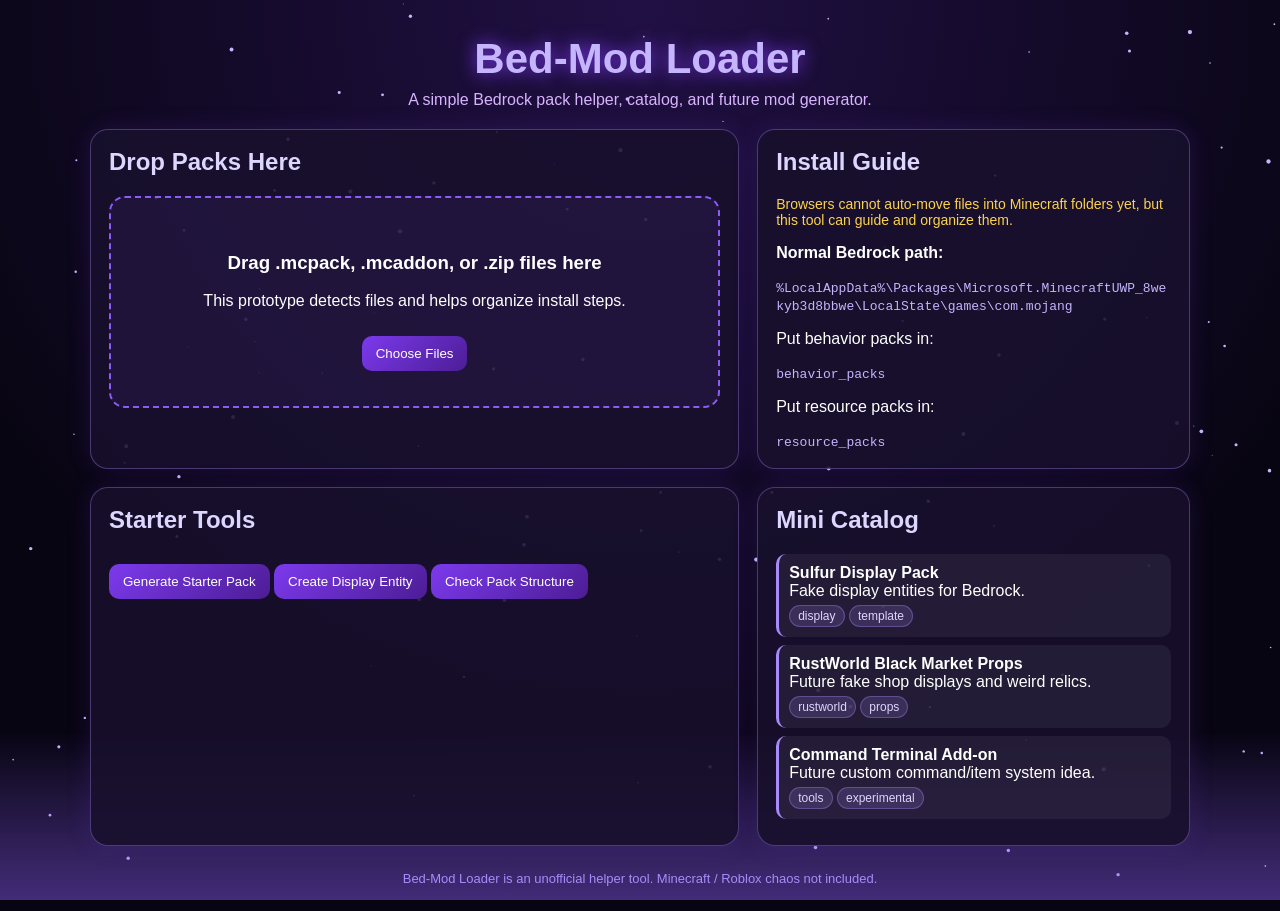
<file: Index.html>
<!DOCTYPE html>
<html>
<head>
<meta charset="UTF-8">
<title>Bed-Mod Loader</title>
<style>
* {
  box-sizing: border-box;
}

body {
  margin: 0;
  font-family: Arial, sans-serif;
  background: radial-gradient(circle at top, #211044, #080512 70%);
  color: white;
  min-height: 100vh;
  overflow-x: hidden;
}

canvas {
  position: fixed;
  inset: 0;
  z-index: -2;
}

.bottom-glow {
  position: fixed;
  bottom: 0;
  left: 0;
  width: 100%;
  height: 170px;
  background: linear-gradient(to top, rgba(139,92,246,0.45), transparent);
  z-index: -1;
  pointer-events: none;
}

header {
  text-align: center;
  padding: 35px 15px 20px;
}

h1 {
  margin: 0;
  font-size: 42px;
  color: #c4b5fd;
  text-shadow: 0 0 18px #7c3aed;
}

.subtitle {
  color: #d8b4fe;
  margin-top: 8px;
}

.container {
  width: min(1100px, 94%);
  margin: auto;
  display: grid;
  grid-template-columns: 1.2fr 0.8fr;
  gap: 18px;
}

.card {
  background: rgba(24, 16, 45, 0.88);
  border: 1px solid rgba(167,139,250,0.35);
  border-radius: 18px;
  padding: 18px;
  box-shadow: 0 0 25px rgba(124,58,237,0.15);
}

.card h2 {
  margin-top: 0;
  color: #ddd6fe;
}

.drop-zone {
  border: 2px dashed #8b5cf6;
  border-radius: 16px;
  padding: 35px;
  text-align: center;
  background: rgba(139,92,246,0.08);
  transition: 0.2s;
}

.drop-zone.dragover {
  background: rgba(139,92,246,0.22);
  box-shadow: 0 0 25px #8b5cf6;
}

button {
  background: linear-gradient(135deg, #7c3aed, #4c1d95);
  color: white;
  border: none;
  border-radius: 10px;
  padding: 10px 14px;
  cursor: pointer;
  margin-top: 10px;
}

button:hover {
  filter: brightness(1.2);
}

.file-list, .catalog {
  margin-top: 12px;
}

.file-item, .catalog-item {
  background: rgba(255,255,255,0.06);
  padding: 10px;
  border-radius: 10px;
  margin-bottom: 8px;
  border-left: 3px solid #a78bfa;
}

.badge {
  display: inline-block;
  background: rgba(167,139,250,0.18);
  border: 1px solid rgba(167,139,250,0.35);
  color: #ddd6fe;
  padding: 3px 8px;
  border-radius: 999px;
  font-size: 12px;
  margin-top: 5px;
}

.guide code {
  color: #c4b5fd;
  word-break: break-all;
}

.warning {
  color: #fcd34d;
  font-size: 14px;
}

footer {
  text-align: center;
  color: #a78bfa;
  padding: 25px;
  font-size: 13px;
}

@media (max-width: 800px) {
  .container {
    grid-template-columns: 1fr;
  }
}
</style>
</head>
<body>

<canvas id="stars"></canvas>
<div class="bottom-glow"></div>

<header>
  <h1>Bed-Mod Loader</h1>
  <div class="subtitle">A simple Bedrock pack helper, catalog, and future mod generator.</div>
</header>

<div class="container">

  <div class="card">
    <h2>Drop Packs Here</h2>
    <div class="drop-zone" id="dropZone">
      <h3>Drag .mcpack, .mcaddon, or .zip files here</h3>
      <p>This prototype detects files and helps organize install steps.</p>
      <input type="file" id="fileInput" multiple hidden>
      <button onclick="fileInput.click()">Choose Files</button>
    </div>

    <div class="file-list" id="fileList"></div>
  </div>

  <div class="card guide">
    <h2>Install Guide</h2>
    <p class="warning">Browsers cannot auto-move files into Minecraft folders yet, but this tool can guide and organize them.</p>
    <p><b>Normal Bedrock path:</b></p>
    <code>%LocalAppData%\Packages\Microsoft.MinecraftUWP_8wekyb3d8bbwe\LocalState\games\com.mojang</code>
    <p>Put behavior packs in:</p>
    <code>behavior_packs</code>
    <p>Put resource packs in:</p>
    <code>resource_packs</code>
  </div>

  <div class="card">
    <h2>Starter Tools</h2>
    <button onclick="alert('Coming soon: starter pack generator!')">Generate Starter Pack</button>
    <button onclick="alert('Coming soon: display entity template!')">Create Display Entity</button>
    <button onclick="alert('Coming soon: pack checker!')">Check Pack Structure</button>
  </div>

  <div class="card">
    <h2>Mini Catalog</h2>
    <div class="catalog">
      <div class="catalog-item">
        <b>Sulfur Display Pack</b><br>
        Fake display entities for Bedrock.
        <br><span class="badge">display</span> <span class="badge">template</span>
      </div>
      <div class="catalog-item">
        <b>RustWorld Black Market Props</b><br>
        Future fake shop displays and weird relics.
        <br><span class="badge">rustworld</span> <span class="badge">props</span>
      </div>
      <div class="catalog-item">
        <b>Command Terminal Add-on</b><br>
        Future custom command/item system idea.
        <br><span class="badge">tools</span> <span class="badge">experimental</span>
      </div>
    </div>
  </div>

</div>

<footer>
  Bed-Mod Loader is an unofficial helper tool. Minecraft / Roblox chaos not included.
</footer>

<script>
const dropZone = document.getElementById("dropZone");
const fileInput = document.getElementById("fileInput");
const fileList = document.getElementById("fileList");

function addFiles(files) {
  for (const file of files) {
    const item = document.createElement("div");
    item.className = "file-item";

    let type = "Unknown";
    if (file.name.endsWith(".mcpack")) type = "Minecraft Pack";
    if (file.name.endsWith(".mcaddon")) type = "Minecraft Add-on";
    if (file.name.endsWith(".zip")) type = "Zip Archive";

    item.innerHTML = `
      <b>${file.name}</b><br>
      Size: ${(file.size / 1024).toFixed(1)} KB<br>
      <span class="badge">${type}</span>
    `;

    fileList.appendChild(item);
  }
}

dropZone.addEventListener("dragover", e => {
  e.preventDefault();
  dropZone.classList.add("dragover");
});

dropZone.addEventListener("dragleave", () => {
  dropZone.classList.remove("dragover");
});

dropZone.addEventListener("drop", e => {
  e.preventDefault();
  dropZone.classList.remove("dragover");
  addFiles(e.dataTransfer.files);
});

fileInput.addEventListener("change", () => {
  addFiles(fileInput.files);
});

/* Stars */
const canvas = document.getElementById("stars");
const ctx = canvas.getContext("2d");

function resize() {
  canvas.width = innerWidth;
  canvas.height = innerHeight;
}
resize();
addEventListener("resize", resize);

const stars = [];
for (let i = 0; i < 120; i++) {
  stars.push({
    x: Math.random() * innerWidth,
    y: Math.random() * innerHeight,
    r: Math.random() * 1.8 + 0.4,
    s: Math.random() * 0.25 + 0.05
  });
}

function drawStars() {
  ctx.clearRect(0, 0, canvas.width, canvas.height);
  ctx.fillStyle = "#c4b5fd";

  for (const star of stars) {
    ctx.beginPath();
    ctx.arc(star.x, star.y, star.r, 0, Math.PI * 2);
    ctx.fill();

    star.y += star.s;
    if (star.y > canvas.height) {
      star.y = -5;
      star.x = Math.random() * canvas.width;
    }
  }

  requestAnimationFrame(drawStars);
}
drawStars();
</script>

</body>
</html>
</file>
